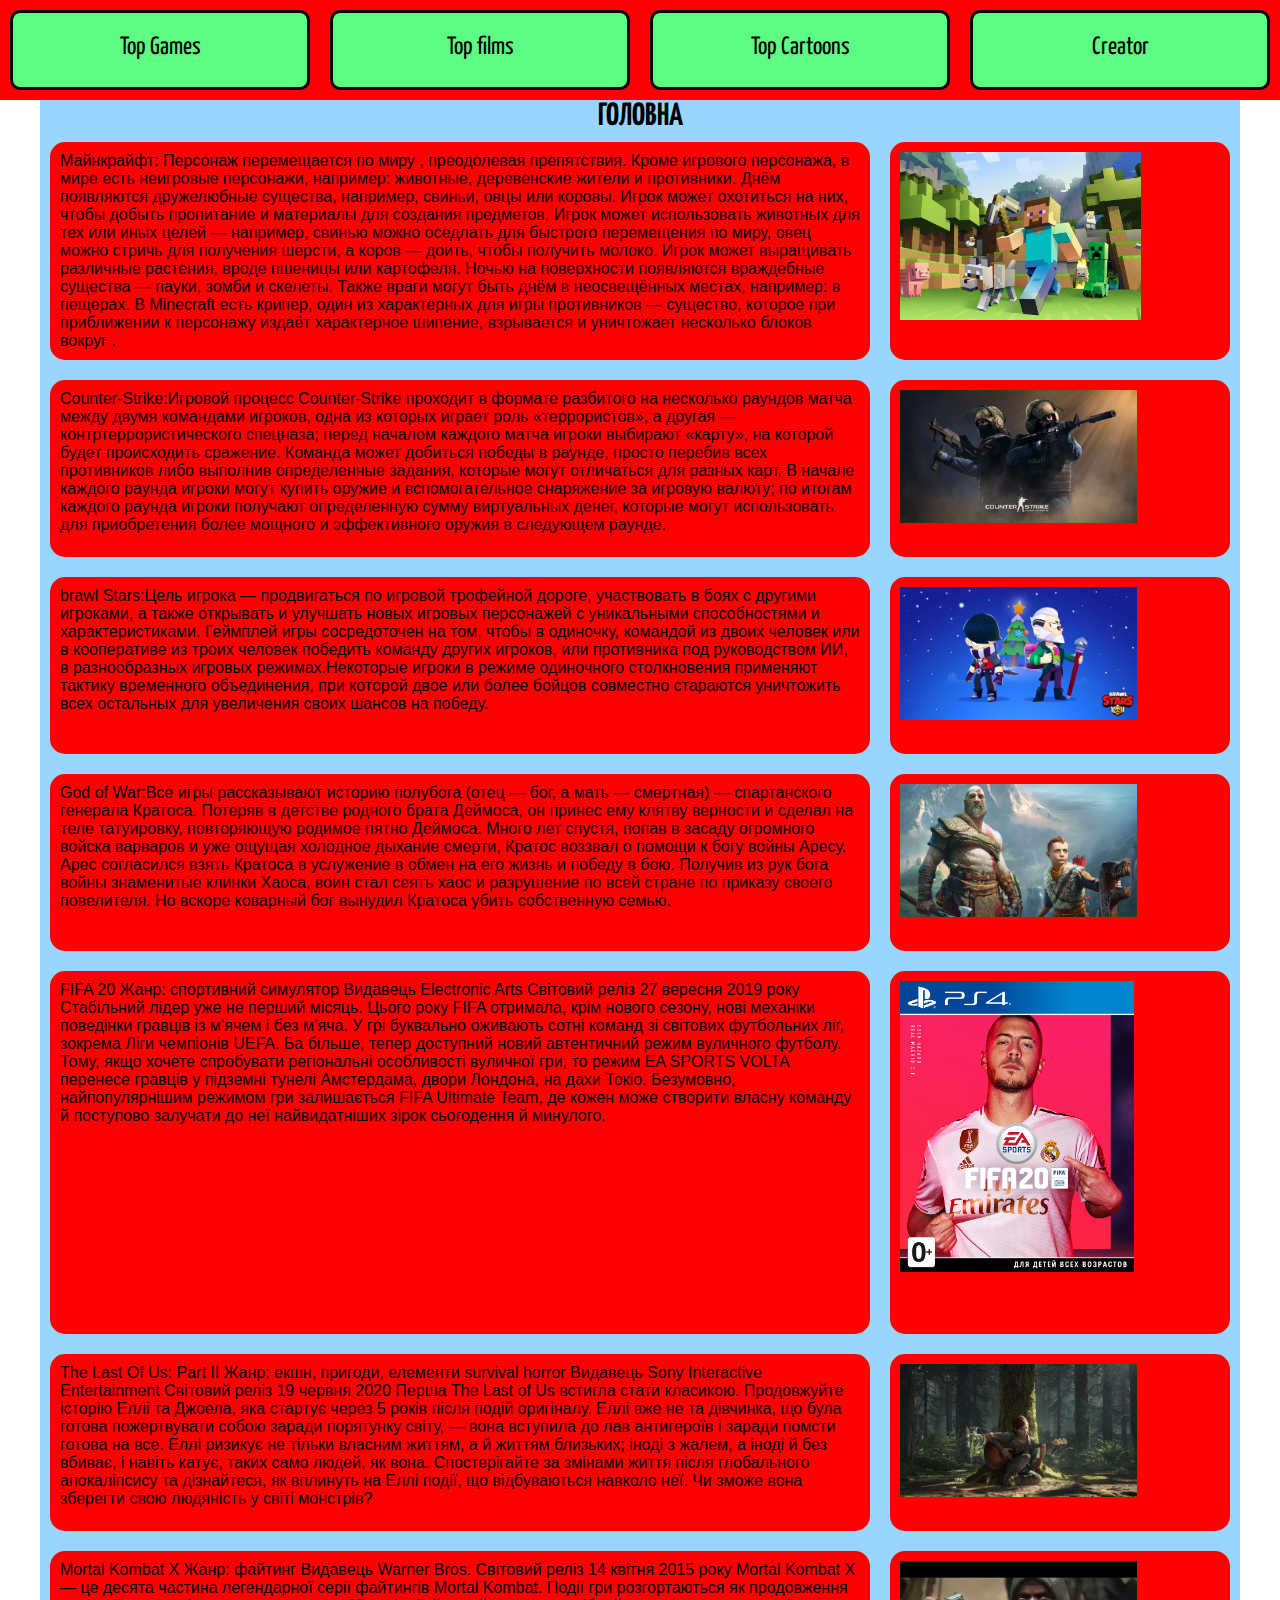
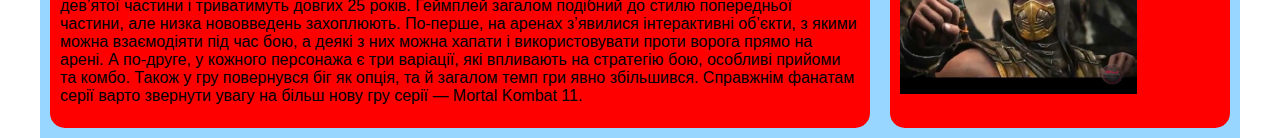
<file: index.html>
<!DOCTYPE html>
<html>
<head>
	<meta charset="utf-8">
	<link rel="stylesheet" type="text/css" href="style/header.css">
	<link rel="stylesheet" type="text/css" href="style/style.css">
	<title>Top Games</title>
</head>
<body>
	<header>
		<div class="box">
			<a href="#">Top Games</a>
		</div>
		<div class="box">
			<a href="topfilms.html">Top films</a>
		</div>
		<div class="box">
			<a href="topcartoons.html">Top Cartoons</a>
		</div>
		<div class="box">
			<a href="creator.html">Creator</a>
		</div>
	</header>
	
	<div class="content">
		<h1>ГОЛОВНА</h1>
		<div class="row">
			<div class="box col-3">
				<p>Майнкрайфт: Персонаж перемещается по миру , преодолевая  препятствия. Кроме игрового персонажа, в мире есть  неигровые персонажи, например: животные, деревенские жители и противники. Днём появляются дружелюбные существа, например, свиньи, овцы или коровы. Игрок может охотиться на них, чтобы добыть пропитание и материалы для создания  предметов. Игрок может использовать животных для тех или иных целей — например, свинью можно оседлать для быстрого перемещения по миру, овец можно стричь для получения шерсти, а коров — доить, чтобы получить молоко. Игрок может выращивать различные растения, вроде пшеницы или картофеля. Ночью на поверхности появляются враждебные существа — пауки, зомби и скелеты. Также враги могут быть днём в неосвещённых местах, например: в пещерах. В Minecraft есть крипер, один из характерных для игры противников — существо, которое при приближении к персонажу издаёт характерное шипение, взрывается и уничтожает несколько блоков вокруг .</p>
			</div>
			<div class="box col-1">
				<img src="image/1a.jpg">
			</div>
		</div>
		<div class="row">
			<div class="box col-3">
				<p>Counter-Strike:Игровой процесс Counter-Strike проходит в формате разбитого на несколько раундов матча между двумя командами игроков, одна из которых играет роль «террористов», а другая — контртеррористического спецназа; перед началом каждого матча игроки выбирают «карту», на которой будет происходить сражение. Команда может добиться победы в раунде, просто перебив всех противников либо выполнив определенные задания, которые могут отличаться для разных карт. В начале каждого раунда игроки могут купить оружие и вспомогательное снаряжение за игровую валюту; по итогам каждого раунда игроки получают определенную сумму виртуальных денег, которые могут использовать для приобретения более мощного и эффективного оружия в следующем раунде.</p>
			</div>
			<div class="box col-1">
				<img src="image/2a.jpg">
			</div>
		</div>
		<div class="row">
			<div class="box col-3">
				<p>brawl Stars:Цель игрока — продвигаться по игровой трофейной дороге, участвовать в боях с другими игроками, а также открывать и улучшать новых игровых персонажей с уникальными способностями и характеристиками.

				Геймплей игры сосредоточен на том, чтобы в одиночку, командой из двоих человек или в кооперативе из троих человек победить команду других игроков, или противника под руководством ИИ, в разнообразных игровых режимах.Некоторые игроки в режиме одиночного столкновения применяют тактику временного объединения, при которой двое или более бойцов совместно стараются уничтожить всех остальных для увеличения своих шансов на победу.</p>
			</div>
			<div class="box col-1">
				<img src="image/3a.jpg">
			</div>
		</div>
		<div class="row">
			<div class="box col-3">
				<p>God of War:Все игры рассказывают историю полубога (отец — бог, а мать — смертная) — спартанского генерала Кратоса. Потеряв в детстве родного брата Деймоса, он принес ему клятву верности и сделал на теле татуировку, повторяющую родимое пятно Деймоса. Много лет спустя, попав в засаду огромного войска варваров и уже ощущая холодное дыхание смерти, Кратос воззвал о помощи к богу войны Аресу. Арес согласился взять Кратоса в услужение в обмен на его жизнь и победу в бою. Получив из рук бога войны знаменитые клинки Хаоса, воин стал сеять хаос и разрушение по всей стране по приказу своего повелителя. Но вскоре коварный бог вынудил Кратоса убить собственную семью.</p>
			</div>
			<div class="box col-1">
				<img src="image/4a.jpg">
			</div>
		</div>
		<div class="row">
			<div class="box col-3">
				<p>
					FIFA 20
					Жанр: спортивний симулятор
					Видавець Electronic Arts
					Світовий реліз 27 вересня 2019 року
					Стабільний лідер уже не перший місяць. Цього року FIFA отримала, крім нового сезону, нові механіки поведінки гравців із м’ячем і без м’яча. У грі буквально оживають сотні команд зі світових футбольних ліг, зокрема Ліги чемпіо­нів UEFA. Ба більше, тепер доступний новий автентичний режим вуличного футболу. Тому, якщо хочете спробувати регіональні особливості вуличної гри, то режим EA SPORTS VOLTA перенесе гравців у підземні тунелі Амстердама, двори Лондона, на дахи Токіо.
					Безумовно, найпопулярнішим режимом гри залишається FIFA Ultimate Team, де кожен може створити власну команду й поступово залучати до неї найвидатніших зірок сьогодення й минулого.
				</p>
			</div>
			<div class="box col-1">
				<img src="image/13a.jpg">
			</div>
		</div>
		<div class="row">
			<div class="box col-3">
				<p>
					The Last Of Us: Part II
					Жанр: екшн, пригоди, елементи survival horror
					Видавець Sony Interactive Entertainment
					Світовий реліз 19 червня 2020
					Перша The Last of Us встигла стати класикою. Продовжуйте історію Еллі та Джоела, яка стартує через 5 років після подій оригіналу. Еллі вже не та дівчинка, що була готова пожертвувати собою заради порятунку світу, — вона вступила до лав антигероїв і заради помсти готова на все. Еллі ризикує не тільки власним життям, а й життям близьких; іноді з жалем, а іноді й без вбиває, і навіть катує, таких само людей, як вона.

					Спостерігайте за змінами життя після глобального апокаліпсису та дізнайтеся, як вплинуть на Еллі події, що відбуваються навколо неї. Чи зможе вона зберегти свою людяність у світі монстрів?
				</p>
			</div>
			<div class="box col-1">
				<img src="image/16a.jpg">
			</div>
		</div>
	<div class="row">
			<div class="box col-3">
				<p>
					Mortal Kombat X
Жанр: файтинг
Видавець Warner Bros.
Світовий реліз 14 квітня 2015 року
Mortal Kombat X — це десята частина легендарної серії файтингів Mortal Kombat. Події гри розгортаються як продовження дев’ятої частини і триватимуть довгих 25 років. Геймплей загалом подібний до стилю попередньої частини, але низка нововведень захоплюють.

По-перше, на аренах з’явилися інтерактивні об’єкти, з якими можна взаємодіяти під час бою, а деякі з них можна хапати і використовувати проти ворога прямо на арені. А по-друге, у кожного персонажа є три варіації, які впливають на стратегію бою, особливі прийоми та комбо. Також у гру повернувся біг як опція, та й загалом темп гри явно збільшився.

Справжнім фанатам серії варто звернути увагу на більш нову гру серії — Mortal Kombat 11.
				</p>
			</div>
			<div class="box col-1">
				<img src="image/17a.jpg">
			</div>
		</div>	
	</div>
</body>
</html>
</file>
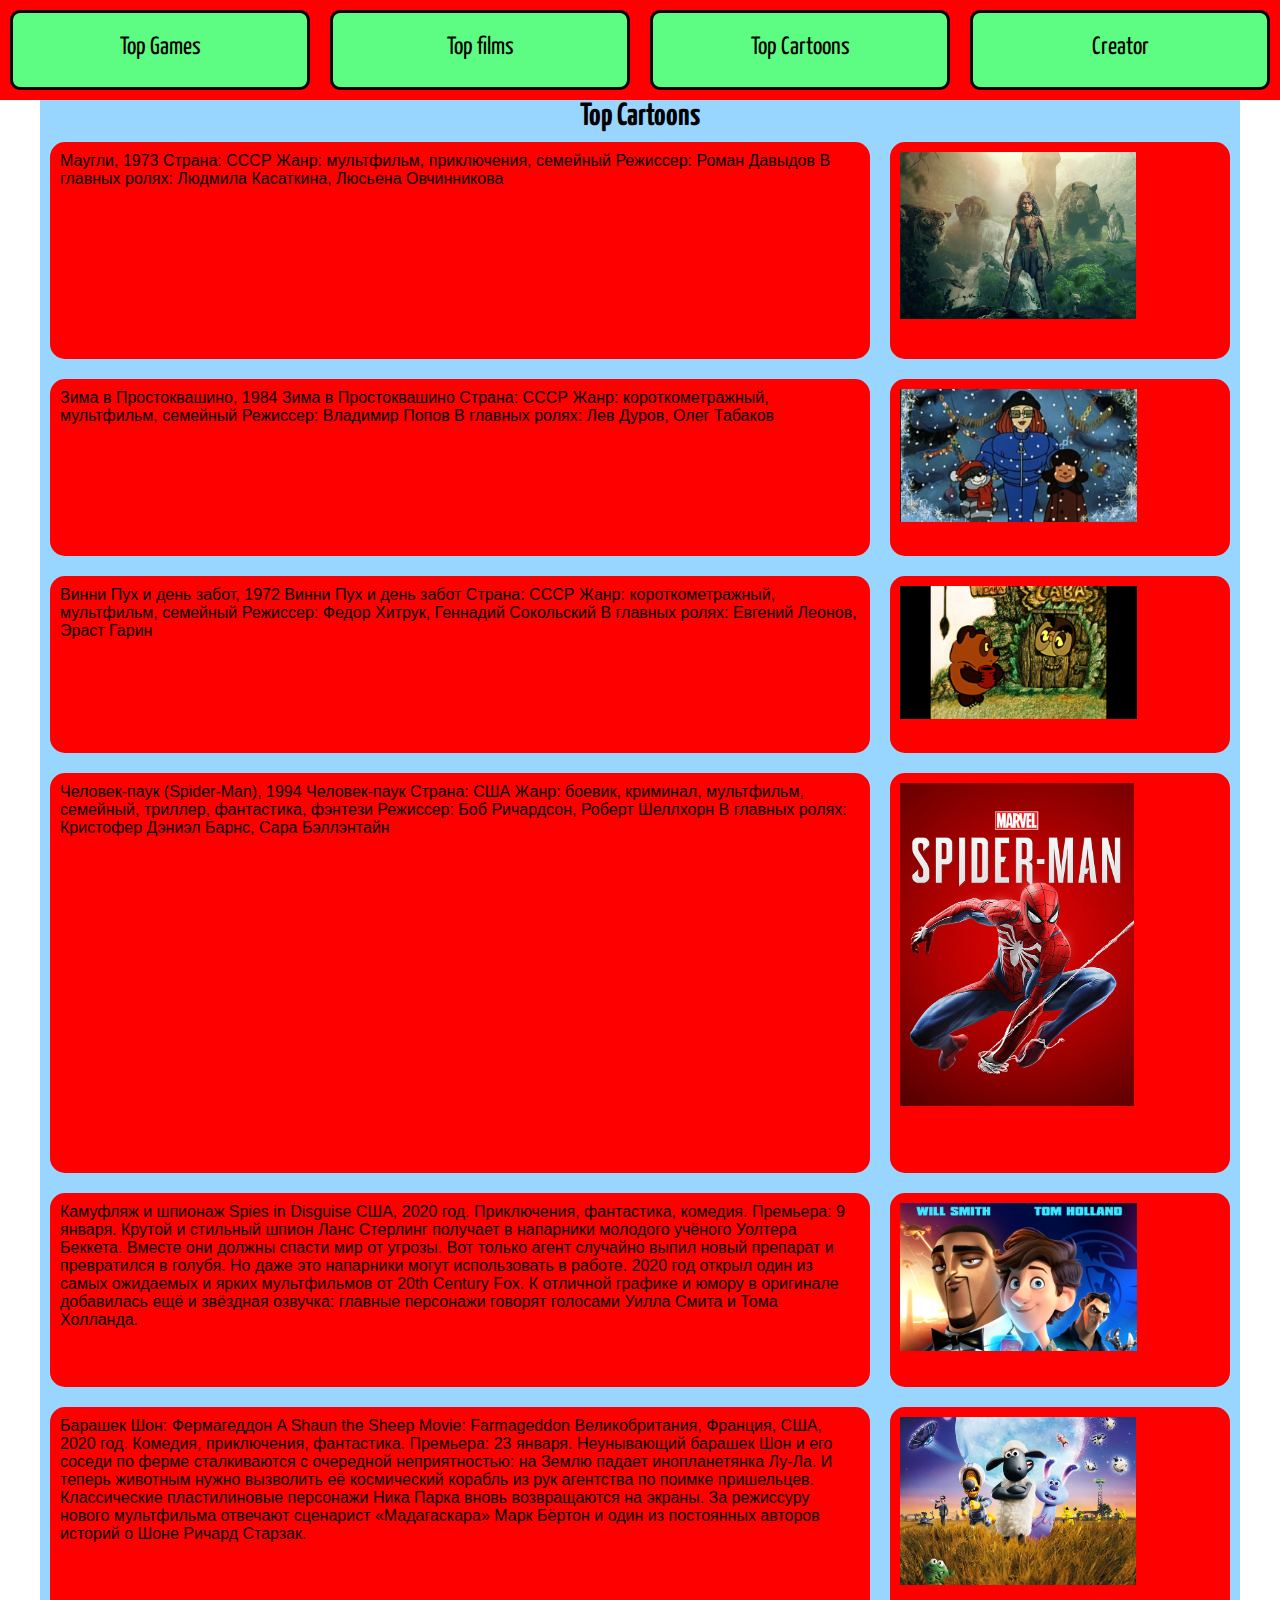
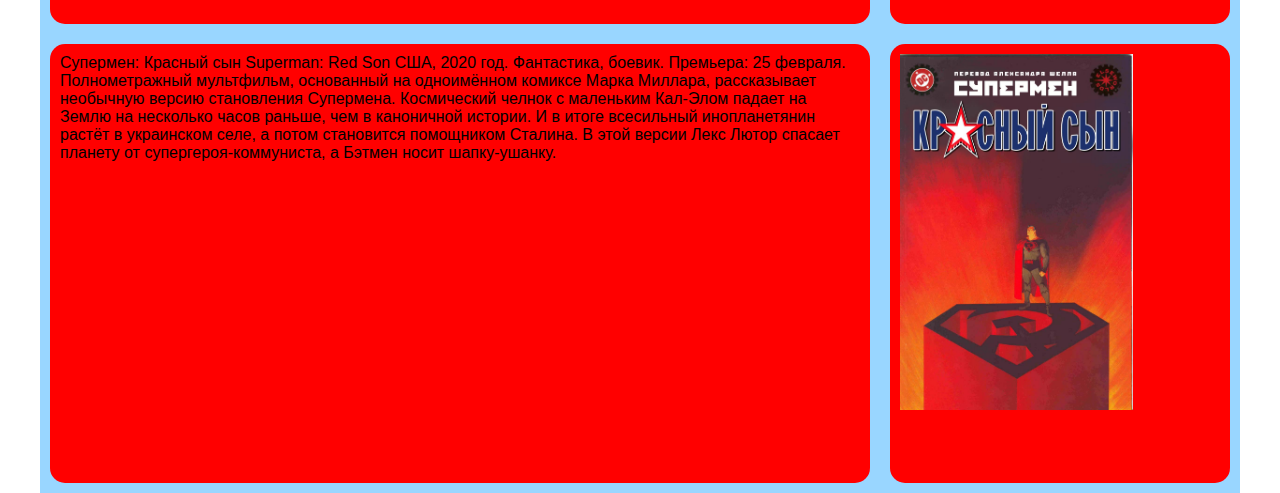
<file: topcartoons.html>
<!DOCTYPE html>
<html>
<head>
	<meta charset="utf-8">
	<link rel="stylesheet" type="text/css" href="style/header.css">
	<link rel="stylesheet" type="text/css" href="style/style.css">
	<title>Top Cartoons</title>
</head>
<body>
	<header>
		<div class="box">
			<a href="index.html">Top Games</a>
		</div>
		<div class="box">
			<a href="topfilms.html">Top films</a>
		</div>
		<div class="box">
			<a href="#">Top Cartoons</a>
		</div>
		<div class="box">
			<a href="creator.html">Creator</a>
		</div>
	</header>
	
	<div class="content">
		<h1>Top Cartoons</h1>
		<div class="row">
			<div class="box col-3">
				<p> Маугли, 1973
					Страна: СССР
					Жанр: мультфильм, приключения, семейный
					Режиссер: Роман Давыдов
				В главных ролях: Людмила Касаткина, Люсьена Овчинникова</p>
			</div>
			<div class="box col-1">
				<img src="image/5a.jpg">
			</div>
		</div>
		<div class="row">
			<div class="box col-3">
				<p> Зима в Простоквашино, 1984
					Зима в Простоквашино
					Страна: СССР
					Жанр: короткометражный, мультфильм, семейный
					Режиссер: Владимир Попов
				В главных ролях: Лев Дуров, Олег Табаков</p>
			</div>
			<div class="box col-1">
				<img src="image/6a.jpg">
			</div>
		</div>
		<div class="row">
			<div class="box col-3">
				<p> Винни Пух и день забот, 1972
					Винни Пух и день забот
					Страна: СССР
					Жанр: короткометражный, мультфильм, семейный
					Режиссер: Федор Хитрук, Геннадий Сокольский
				В главных ролях: Евгений Леонов, Эраст Гарин</p>
			</div>
			<div class="box col-1">
				<img src="image/7a.jpg">
			</div>
		</div>
		<div class="row">
			<div class="box col-3">
				<p>Человек-паук (Spider-Man), 1994
					Человек-паук
					Страна: США
					Жанр: боевик, криминал, мультфильм, семейный, триллер, фантастика, фэнтези
					Режиссер: Боб Ричардсон, Роберт Шеллхорн
				В главных ролях: Кристофер Дэниэл Барнс, Сара Бэллэнтайн</p>
			</div>
			<div class="box col-1">
				<img src="image/8a.jpg">
			</div>
		</div>
		<div class="row">
			<div class="box col-3">
				<p> Камуфляж и шпионаж
					Spies in Disguise

					США, 2020 год.
					Приключения, фантастика, комедия.
					Премьера: 9 января.


					Крутой и стильный шпион Ланс Стерлинг получает в напарники молодого учёного Уолтера Беккета. Вместе они должны спасти мир от угрозы. Вот только агент случайно выпил новый препарат и превратился в голубя. Но даже это напарники могут использовать в работе.

				2020 год открыл один из самых ожидаемых и ярких мультфильмов от 20th Century Fox. К отличной графике и юмору в оригинале добавилась ещё и звёздная озвучка: главные персонажи говорят голосами Уилла Смита и Тома Холланда.</p>
			</div>
			<div class="box col-1">
				<img src="image/20a.jpg">
			</div>
		</div>
		<div class="row">
			<div class="box col-3">
				<p> Барашек Шон: Фермагеддон
					A Shaun the Sheep Movie: Farmageddon

					Великобритания, Франция, США, 2020 год.
					Комедия, приключения, фантастика.
					Премьера: 23 января.


					Неунывающий барашек Шон и его соседи по ферме сталкиваются с очередной неприятностью: на Землю падает инопланетянка Лу‑Ла. И теперь животным нужно вызволить её космический корабль из рук агентства по поимке пришельцев.

				Классические пластилиновые персонажи Ника Парка вновь возвращаются на экраны. За режиссуру нового мультфильма отвечают сценарист «Мадагаскара» Марк Бёртон и один из постоянных авторов историй о Шоне Ричард Старзак.</p>
			</div>
			<div class="box col-1">
				<img src="image/21a.jpg">
			</div>
		</div>
		<div class="row">
			<div class="box col-3">
				<p> Супермен: Красный сын
Superman: Red Son

США, 2020 год.
Фантастика, боевик.
Премьера: 25 февраля.


Полнометражный мультфильм, основанный на одноимённом комиксе Марка Миллара, рассказывает необычную версию становления Супермена. Космический челнок с маленьким Кал‑Элом падает на Землю на несколько часов раньше, чем в каноничной истории. И в итоге всесильный инопланетянин растёт в украинском селе, а потом становится помощником Сталина.

В этой версии Лекс Лютор спасает планету от супергероя‑коммуниста, а Бэтмен носит шапку‑ушанку.</p>
			</div>
			<div class="box col-1">
				<img src="image/24a.jpg">
			</div>
		</div>
	</div>
</body>
</html>
</file>
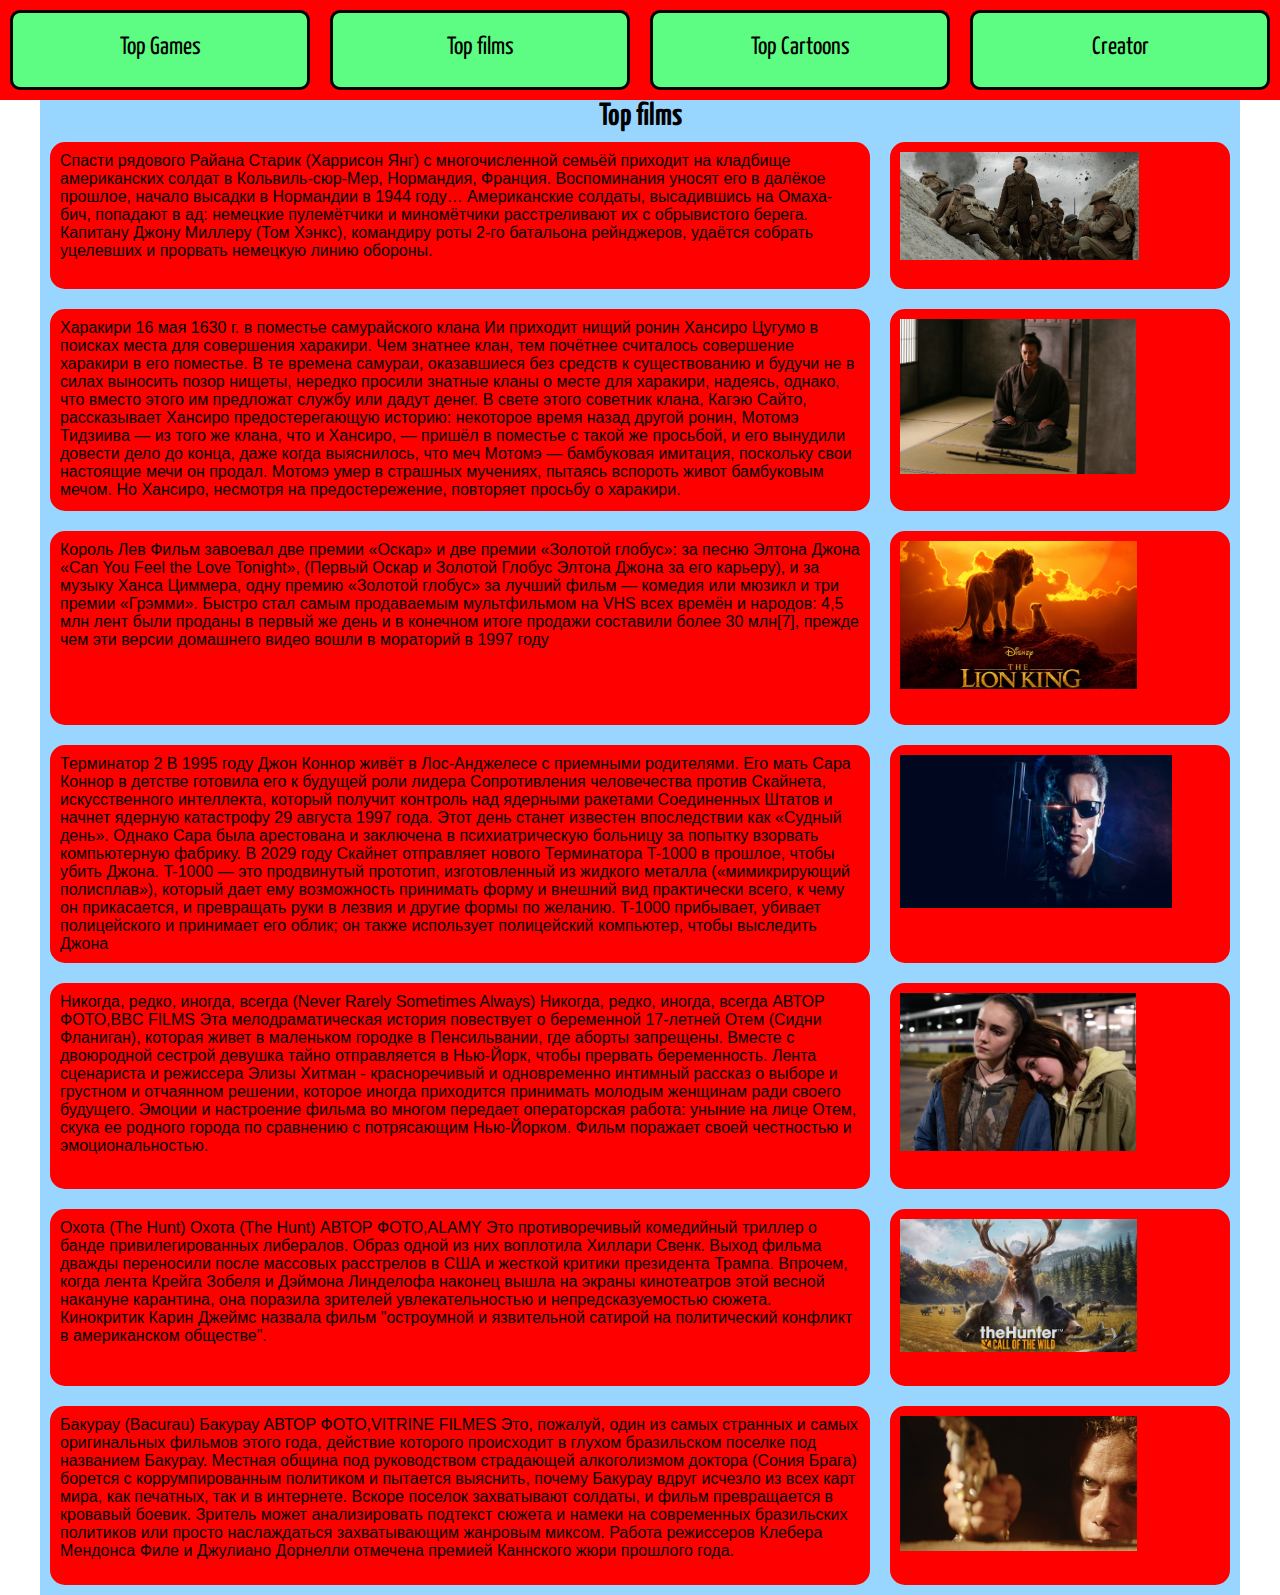
<file: topfilms.html>
<!DOCTYPE html>
<html>
<head>
	<meta charset="utf-8">
	<link rel="stylesheet" type="text/css" href="style/header.css">
	<link rel="stylesheet" type="text/css" href="style/style.css">
	<title>Top films</title>
</head>
<body>
	<header>
		<div class="box">
			<a href="index.html">Top Games</a>
		</div>
		<div class="box">
			<a href="#">Top films</a>
		</div>
		<div class="box">
			<a href="topcartoons.html">Top Cartoons</a>
		</div>
		<div class="box">
			<a href="creator.html">Creator</a>
		</div>
	</header>
	
	<div class="content">
		<h1>Top films</h1>
		<div class="row">
			<div class="box col-3">
				<p>Спасти рядового Райана
				Старик (Харрисон Янг) с многочисленной семьёй приходит на кладбище американских солдат в Кольвиль-сюр-Мер, Нормандия, Франция. Воспоминания уносят его в далёкое прошлое, начало высадки в Нормандии в 1944 году…
Американские солдаты, высадившись на Омаха-бич, попадают в ад: немецкие пулемётчики и миномётчики расстреливают их с обрывистого берега. Капитану Джону Миллеру (Том Хэнкс), командиру роты 2-го батальона рейнджеров, удаётся собрать уцелевших и прорвать немецкую линию обороны.</p>
			</div>
			<div class="box col-1">
				<img src="image/9a.jpg">
			</div>
		</div>
		<div class="row">
			<div class="box col-3">
				<p>Харакири
				 16 мая 1630 г. в поместье самурайского клана Ии приходит нищий ронин Хансиро Цугумо в поисках места для совершения харакири. Чем знатнее клан, тем почётнее считалось совершение харакири в его поместье. В те времена самураи, оказавшиеся без средств к существованию и будучи не в силах выносить позор нищеты, нередко просили знатные кланы о месте для харакири, надеясь, однако, что вместо этого им предложат службу или дадут денег. В свете этого советник клана, Кагэю Сайто, рассказывает Хансиро предостерегающую историю: некоторое время назад другой ронин, Мотомэ Тидзиива — из того же клана, что и Хансиро, — пришёл в поместье с такой же просьбой, и его вынудили довести дело до конца, даже когда выяснилось, что меч Мотомэ — бамбуковая имитация, поскольку свои настоящие мечи он продал. Мотомэ умер в страшных мучениях, пытаясь вспороть живот бамбуковым мечом. Но Хансиро, несмотря на предостережение, повторяет просьбу о харакири.</p>
			</div>
			<div class="box col-1">
				<img src="image/10a.jpg">
			</div>
		</div>
		<div class="row">
			<div class="box col-3">
				<p>Король Лев
				Фильм завоевал две премии «Оскар» и две премии «Золотой глобус»: за песню Элтона Джона «Can You Feel the Love Tonight», (Первый Оскар и Золотой Глобус Элтона Джона за его карьеру), и за музыку Ханса Циммера, одну премию «Золотой глобус» за лучший фильм — комедия или мюзикл и три премии «Грэмми». Быстро стал самым продаваемым мультфильмом на VHS всех времён и народов: 4,5 млн лент были проданы в первый же день и в конечном итоге продажи составили более 30 млн[7], прежде чем эти версии домашнего видео вошли в мораторий в 1997 году</p>
			</div>
			<div class="box col-1">
				<img src="image/11a.jpg">
			</div>
		</div>
		<div class="row">
			<div class="box col-3">
				<p>Терминатор 2
				В 1995 году Джон Коннор живёт в Лос-Анджелесе с приемными родителями. Его мать Сара Коннор в детстве готовила его к будущей роли лидера Сопротивления человечества против Скайнета, искусственного интеллекта, который получит контроль над ядерными ракетами Соединенных Штатов и начнет ядерную катастрофу 29 августа 1997 года. Этот день станет известен впоследствии как «Судный день». Однако Сара была арестована и заключена в психиатрическую больницу за попытку взорвать компьютерную фабрику. В 2029 году Скайнет отправляет нового Терминатора T-1000 в прошлое, чтобы убить Джона. T-1000 — это продвинутый прототип, изготовленный из жидкого металла («мимикрирующий полисплав»), который дает ему возможность принимать форму и внешний вид практически всего, к чему он прикасается, и превращать руки в лезвия и другие формы по желанию. T-1000 прибывает, убивает полицейского и принимает его облик; он также использует полицейский компьютер, чтобы выследить Джона</p>
			</div>
			<div class="box col-1">
				<img src="image/12a.jpg">
			</div>
		</div>
				<div class="row">
			<div class="box col-3">
				<p> Никогда, редко, иногда, всегда (Never Rarely Sometimes Always)
Никогда, редко, иногда, всегда
АВТОР ФОТО,BBC FILMS
Эта мелодраматическая история повествует о беременной 17-летней Отем (Сидни Фланиган), которая живет в маленьком городке в Пенсильвании, где аборты запрещены.

Вместе с двоюродной сестрой девушка тайно отправляется в Нью-Йорк, чтобы прервать беременность. Лента сценариста и режиссера Элизы Хитман - красноречивый и одновременно интимный рассказ о выборе и грустном и отчаянном решении, которое иногда приходится принимать молодым женщинам ради своего будущего.

Эмоции и настроение фильма во многом передает операторская работа: уныние на лице Отем, скука ее родного города по сравнению с потрясающим Нью-Йорком.

Фильм поражает своей честностью и эмоциональностью.</p>
			</div>
			<div class="box col-1">
				<img src="image/30a.jpg">
			</div>
		</div>
				<div class="row">
			<div class="box col-3">
				<p>Охота (The Hunt)
Охота (The Hunt)
АВТОР ФОТО,ALAMY
Это противоречивый комедийный триллер о банде привилегированных либералов. Образ одной из них воплотила Хиллари Свенк.

Выход фильма дважды переносили после массовых расстрелов в США и жесткой критики президента Трампа.

Впрочем, когда лента Крейга Зобеля и Дэймона Линделофа наконец вышла на экраны кинотеатров этой весной накануне карантина, она поразила зрителей увлекательностью и непредсказуемостью сюжета.

Кинокритик Карин Джеймс назвала фильм "остроумной и язвительной сатирой на политический конфликт в американском обществе".</p>
			</div>
			<div class="box col-1">
				<img src="image/40a.jpg">
			</div>
		</div>
		<div class="row">
			<div class="box col-3">
				<p>Бакурау (Bacurau)
Бакурау
АВТОР ФОТО,VITRINE FILMES
Это, пожалуй, один из самых странных и самых оригинальных фильмов этого года, действие которого происходит в глухом бразильском поселке под названием Бакурау.

Местная община под руководством страдающей алкоголизмом доктора (Сония Брага) борется с коррумпированным политиком и пытается выяснить, почему Бакурау вдруг исчезло из всех карт мира, как печатных, так и в интернете.

Вскоре поселок захватывают солдаты, и фильм превращается в кровавый боевик. Зритель может анализировать подтекст сюжета и намеки на современных бразильских политиков или просто наслаждаться захватывающим жанровым миксом.

Работа режиссеров Клебера Мендонса Филе и Джулиано Дорнелли отмечена премией Каннского жюри прошлого года.</p>
			</div>
			<div class="box col-1">
				<img src="image/100a.jpg">
			</div>
		</div>
	</div>
</body>
</html>
</file>
<file: style/header.css>
@import url('https://fonts.googleapis.com/css2?family=Ubuntu+Condensed&family=Yanone+Kaffeesatz&display=swap');
* {
	margin: 0;
	padding: 0;
	box-sizing: border-box;
}
img {
	max-height: 85%;
	max-width: 85%;
}
header {
	height: 100px;
	background-color: red;
	display: flex;
	position: sticky;
	top: 0;
	left: 0;
	z-index: 9999;
}
header .box {
	margin: 10px;
	background-color: #5dfc83;
	width: 100px;
	flex-grow: 1;
	border-radius: 10px;
	border: 3px solid #000000;
}
header .box:hover {
	background-color: #5dbcfc;
	border: 3px solid #ffffff;
	-webkit-box-shadow: 10px 10px 5px 0px rgba(0,0,0,0.75);
	-moz-box-shadow: 10px 10px 5px 0px rgba(0,0,0,0.75);
	box-shadow: 10px 10px 5px 0px rgba(0,0,0,0.75);
}
header .box a {
	color: #000000;
	text-decoration: none;
	font-size: 25px;
	display: inline-block;
	height: 100%;
	width: 100%;
	text-align: center;
	line-height: 70px;
	font-family: 'Yanone Kaffeesatz', sans-serif;
}
</file>
<file: style/style.css>
@import url('https://fonts.googleapis.com/css2?family=Ubuntu+Condensed&family=Yanone+Kaffeesatz&display=swap');
.content {
	background-color: #99d6ff;
	width: 1200px;
	margin: 0 auto;
}
.row {
	display: flex;
}
.row .box {
	margin: 10px;
	padding: 10px;
	width: 100px;
	background-color: red;
	border-radius: 15px;
}
.col-1 {
	flex-grow: 1;
}
.col-3 {
	flex-grow: 3;
}
h1 {
	text-align: center;
	font-family: 'Yanone Kaffeesatz', sans-serif;
}
.box p {
	font-family: 'Ubuntu Condensed', sans-serif;
}
</file>
